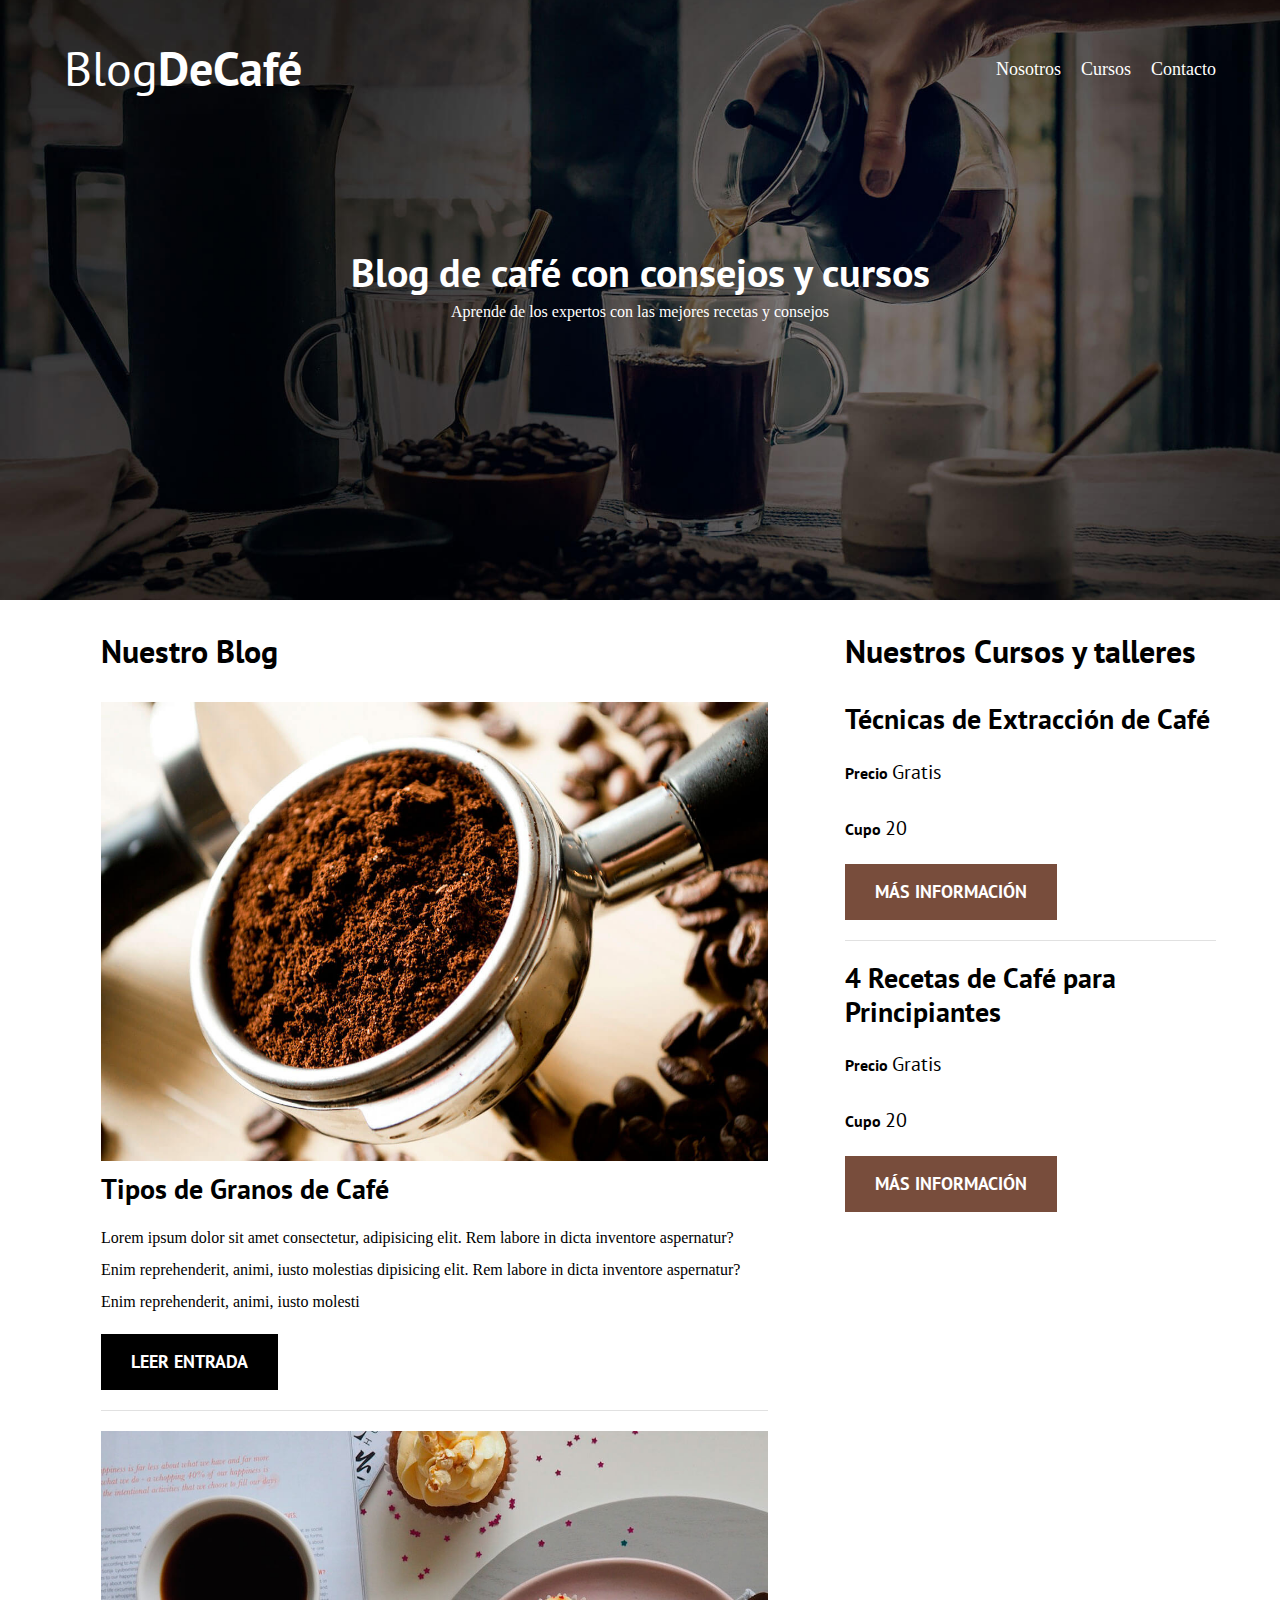
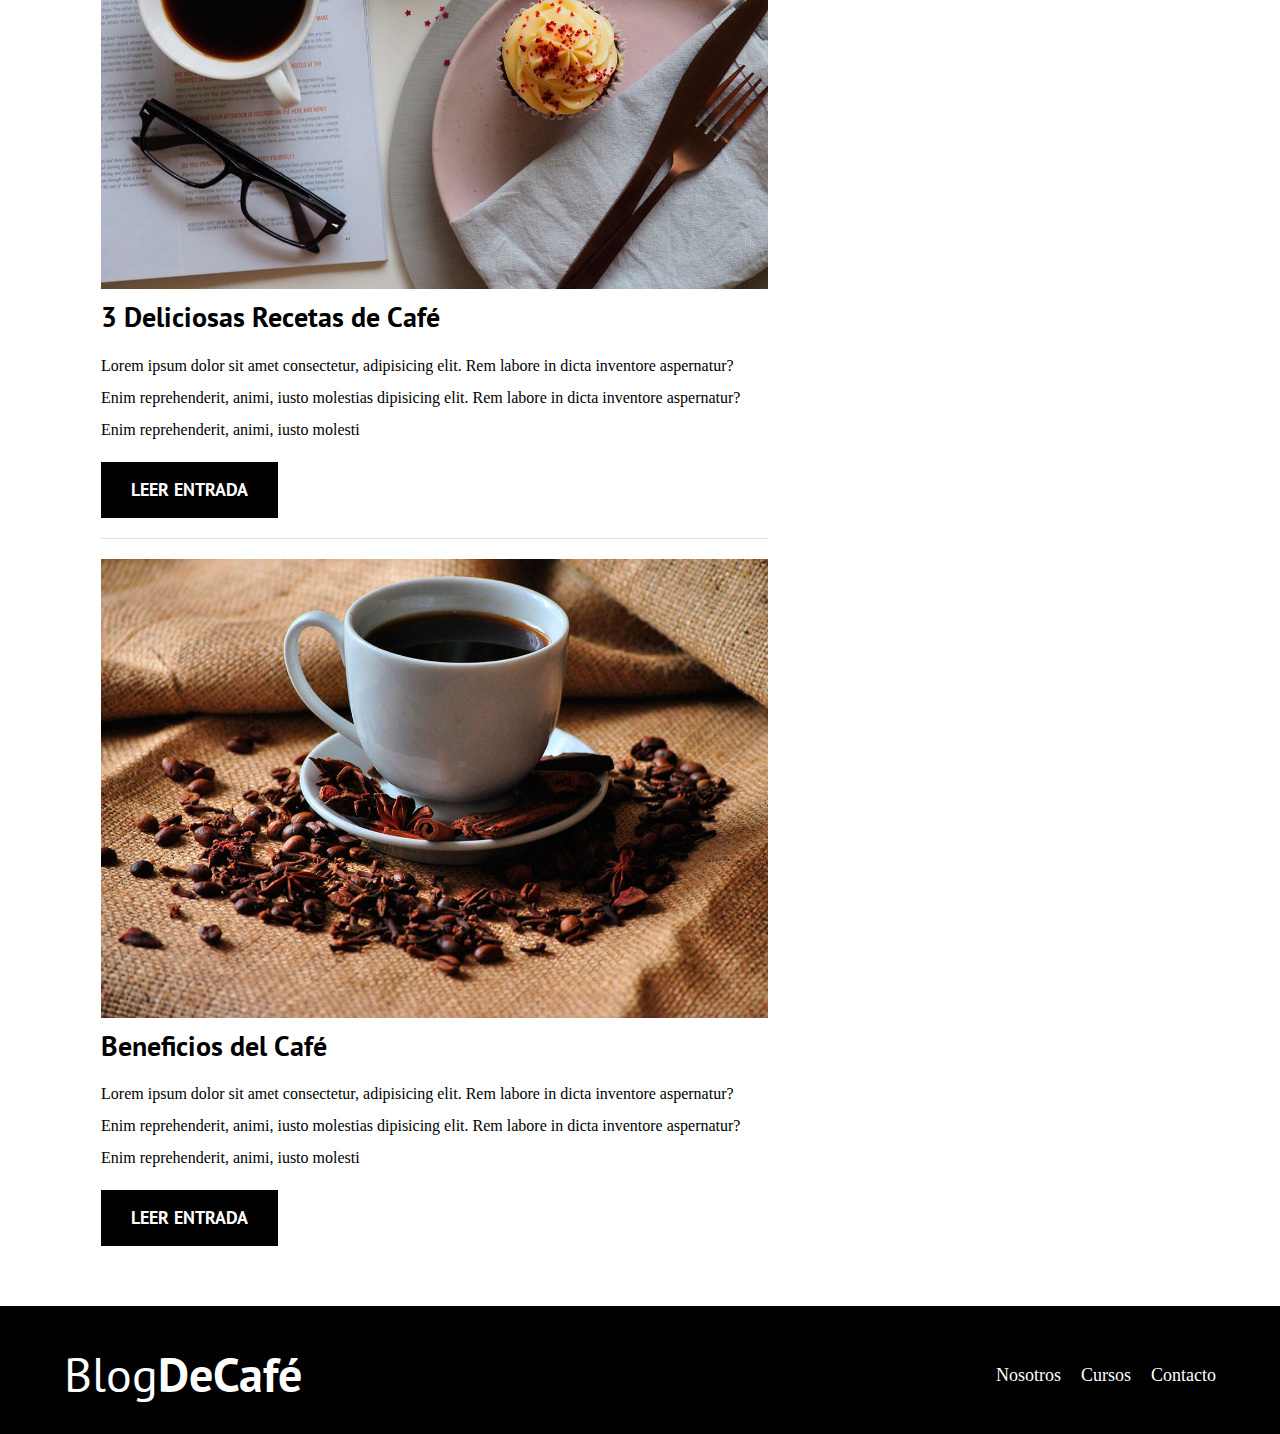
<file: index.html>
<!DOCTYPE html>
<html lang="en">
  <head>
    <meta charset="UTF-8" />
    <meta http-equiv="X-UA-Compatible" content="IE=edge" />
    <meta name="viewport" content="width=device-width, initial-scale=1.0" />
    <link rel="stylesheet" href="/normalize.css" />
    <link rel="preconnect" href="https://fonts.googleapis.com" />
    <link rel="preconnect" href="https://fonts.gstatic.com" crossorigin />
    <link
      href="https://fonts.googleapis.com/css2?family=Open+Sans&family=PT+Sans:wght@400;700&display=swap"
      rel="stylesheet"
    />
    <link rel="stylesheet" href="/styles.css" />
    <title>Blog de Café</title>
  </head>
  <body>
    <header class="header">
      <div class="contenedor">
        <div class="barra">
          <a href="index.html" class="logo">
            <h1 class="logo__nombre no-margin centrar-texto">
              Blog<span class="logo__bold">DeCafé</span>
            </h1>
          </a>
          <nav class="navegacion">
            <a href="nosotros.html" class="navegacion__enlace">Nosotros</a>
            <a href="cursos.html" class="navegacion__enlace">Cursos</a>
            <a href="contacto.html" class="navegacion__enlace">Contacto</a>
          </nav>
        </div>
      </div>
      <div class="header__texto">
        <h2 class="no-margin">Blog de café con consejos y cursos</h2>
        <p class="no-margin">
          Aprende de los expertos con las mejores recetas y consejos
        </p>
      </div>
    </header>

    <div class="contenedor contenido-principal">
      <main class="blog contenedor">
        <h3>Nuestro Blog</h3>
        <article class="entrada">
          <div class="entra__imagen">
            <img src="/img/blog1.jpg" alt="imagen blog" />
          </div>
          <div class="entrada__contenido">
            <h4 class="no-margin">Tipos de Granos de Café</h4>
            <p>
              Lorem ipsum dolor sit amet consectetur, adipisicing elit. Rem
              labore in dicta inventore aspernatur? Enim reprehenderit, animi,
              iusto molestias dipisicing elit. Rem labore in dicta inventore
              aspernatur? Enim reprehenderit, animi, iusto molesti
            </p>
            <a href="entrada.html" class="boton boton-primario">Leer Entrada</a>
          </div>
        </article>

        <article class="entrada">
          <div class="entra__imagen">
            <img src="/img/blog2.jpg" alt="imagen blog" />
          </div>
          <div class="entrada__contenido">
            <h4 class="no-margin">3 Deliciosas Recetas de Café</h4>
            <p>
              Lorem ipsum dolor sit amet consectetur, adipisicing elit. Rem
              labore in dicta inventore aspernatur? Enim reprehenderit, animi,
              iusto molestias dipisicing elit. Rem labore in dicta inventore
              aspernatur? Enim reprehenderit, animi, iusto molesti
            </p>
            <a href="entrada.html" class="boton boton-primario">Leer Entrada</a>
          </div>
        </article>

        <article class="entrada">
          <div class="entra__imagen">
            <img src="/img/blog3.jpg" alt="imagen blog" />
          </div>
          <div class="entrada__contenido">
            <h4 class="no-margin">Beneficios del Café</h4>
            <p>
              Lorem ipsum dolor sit amet consectetur, adipisicing elit. Rem
              labore in dicta inventore aspernatur? Enim reprehenderit, animi,
              iusto molestias dipisicing elit. Rem labore in dicta inventore
              aspernatur? Enim reprehenderit, animi, iusto molesti
            </p>
            <a href="entrada.html" class="boton boton-primario">Leer Entrada</a>
          </div>
        </article>
      </main>
      <aside class="sidebar">
        <h3>Nuestros Cursos y talleres</h3>

        <ul class="cursos no-padding">
          <li class="widget-curso">
            <h4 class="no-margin">Técnicas de Extracción de Café</h4>
            <p class="widget-curso__label">
              Precio
              <span class="widget-curso__info">Gratis</span>
            </p>
            <p class="widget-curso__label">
              Cupo
              <span class="widget-curso__info">20</span>
            </p>
            <a href="entrada.html" class="boton boton-secundario"
              >Más Información</a
            >
          </li>

          <li class="widget-curso">
            <h4 class="no-margin">4 Recetas de Café para Principiantes</h4>
            <p class="widget-curso__label">
              Precio
              <span class="widget-curso__info">Gratis</span>
            </p>
            <p class="widget-curso__label">
              Cupo
              <span class="widget-curso__info">20</span>
            </p>
            <a href="entrada.html" class="boton boton-secundario"
              >Más Información</a
            >
          </li>
        </ul>
      </aside>
    </div>

    <footer class="footer">
      <div class="contenedor">
        <div class="barra">
          <a href="index.html" class="logo">
            <h1 class="logo__nombre no-margin centrar-texto">
              Blog<span class="logo__bold">DeCafé</span>
            </h1>
          </a>
          <nav class="navegacion">
            <a href="nosotros.htmnl" class="navegacion__enlace">Nosotros</a>
            <a href="cursos.html" class="navegacion__enlace">Cursos</a>
            <a href="contacto.html" class="navegacion__enlace">Contacto</a>
          </nav>
        </div>
      </div>
    </footer>
  </body>
</html>
</file>
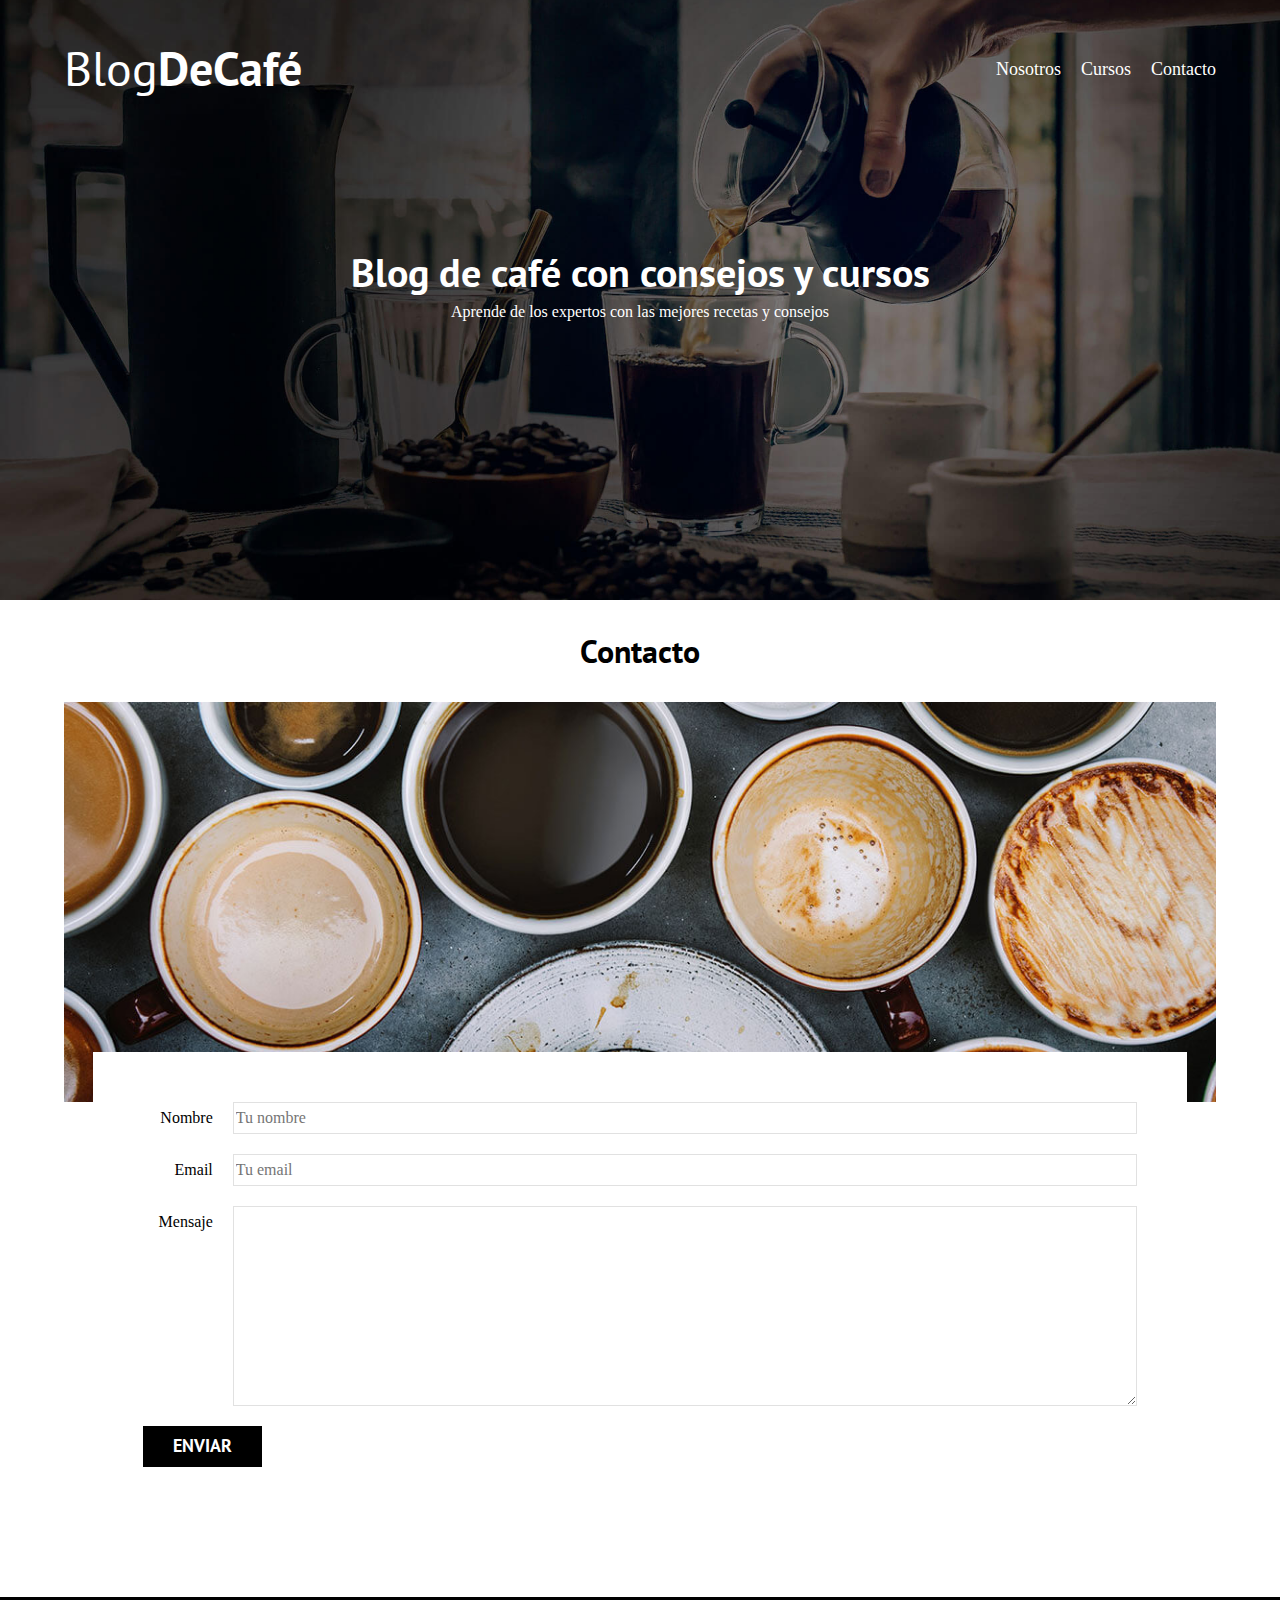
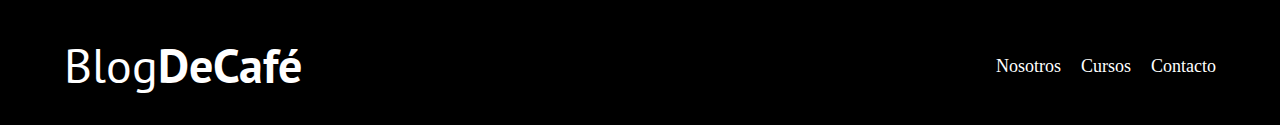
<file: contacto.html>
<!DOCTYPE html>
<html lang="en">
  <head>
    <meta charset="UTF-8" />
    <meta http-equiv="X-UA-Compatible" content="IE=edge" />
    <meta name="viewport" content="width=device-width, initial-scale=1.0" />
    <link rel="stylesheet" href="/normalize.css" />
    <link rel="preconnect" href="https://fonts.googleapis.com" />
    <link rel="preconnect" href="https://fonts.gstatic.com" crossorigin />
    <link
      href="https://fonts.googleapis.com/css2?family=Open+Sans&family=PT+Sans:wght@400;700&display=swap"
      rel="stylesheet"
    />
    <link rel="stylesheet" href="/styles.css" />
    <title>Blog de Café</title>
  </head>
  <body>
    <header class="header">
      <div class="contenedor">
        <div class="barra">
          <a href="index.html" class="logo">
            <h1 class="logo__nombre no-margin centrar-texto">
              Blog<span class="logo__bold">DeCafé</span>
            </h1>
          </a>
          <nav class="navegacion">
            <a href="nosotros.html" class="navegacion__enlace">Nosotros</a>
            <a href="cursos.html" class="navegacion__enlace">Cursos</a>
            <a href="contacto.html" class="navegacion__enlace">Contacto</a>
          </nav>
        </div>
      </div>
      <div class="header__texto">
        <h2 class="no-margin">Blog de café con consejos y cursos</h2>
        <p class="no-margin">
          Aprende de los expertos con las mejores recetas y consejos
        </p>
      </div>
    </header>

    <div class="contenedor">
        <h3 class="centrar-texto">
            Contacto
        </h3>

        <div class="contacto-background"></div>

        <form class="formulario">
            <div class="campo">
                <label for="nombre" class="campo__label">Nombre</label>
                <input type="text" placeholder="Tu nombre" id="nombre" class="campo__field">
            </div>
            <div class="campo">
                <label for="email" class="campo__label">Email</label>
                <input type="email" placeholder="Tu email" id="email" class="campo__field">
            </div>
            <div class="campo">
                <label for="mensaje" class="campo__label">Mensaje</label>
                <textarea id="mensaje" class="campo__field campo__field--textarea"></textarea>
            </div>
            <div class="campo">
                <input type="submit" value="Enviar" class="boton boton-primario">
            </div>
        </form>
        
    </div>

    <footer class="footer">
      <div class="contenedor">
        <div class="barra">
          <a href="index.html" class="logo">
            <h1 class="logo__nombre no-margin centrar-texto">
              Blog<span class="logo__bold">DeCafé</span>
            </h1>
          </a>
          <nav class="navegacion">
            <a href="nosotros.htmnl" class="navegacion__enlace">Nosotros</a>
            <a href="cursos.html" class="navegacion__enlace">Cursos</a>
            <a href="contacto.html" class="navegacion__enlace">Contacto</a>
          </nav>
        </div>
      </div>
    </footer>
  </body>
</html>
</file>
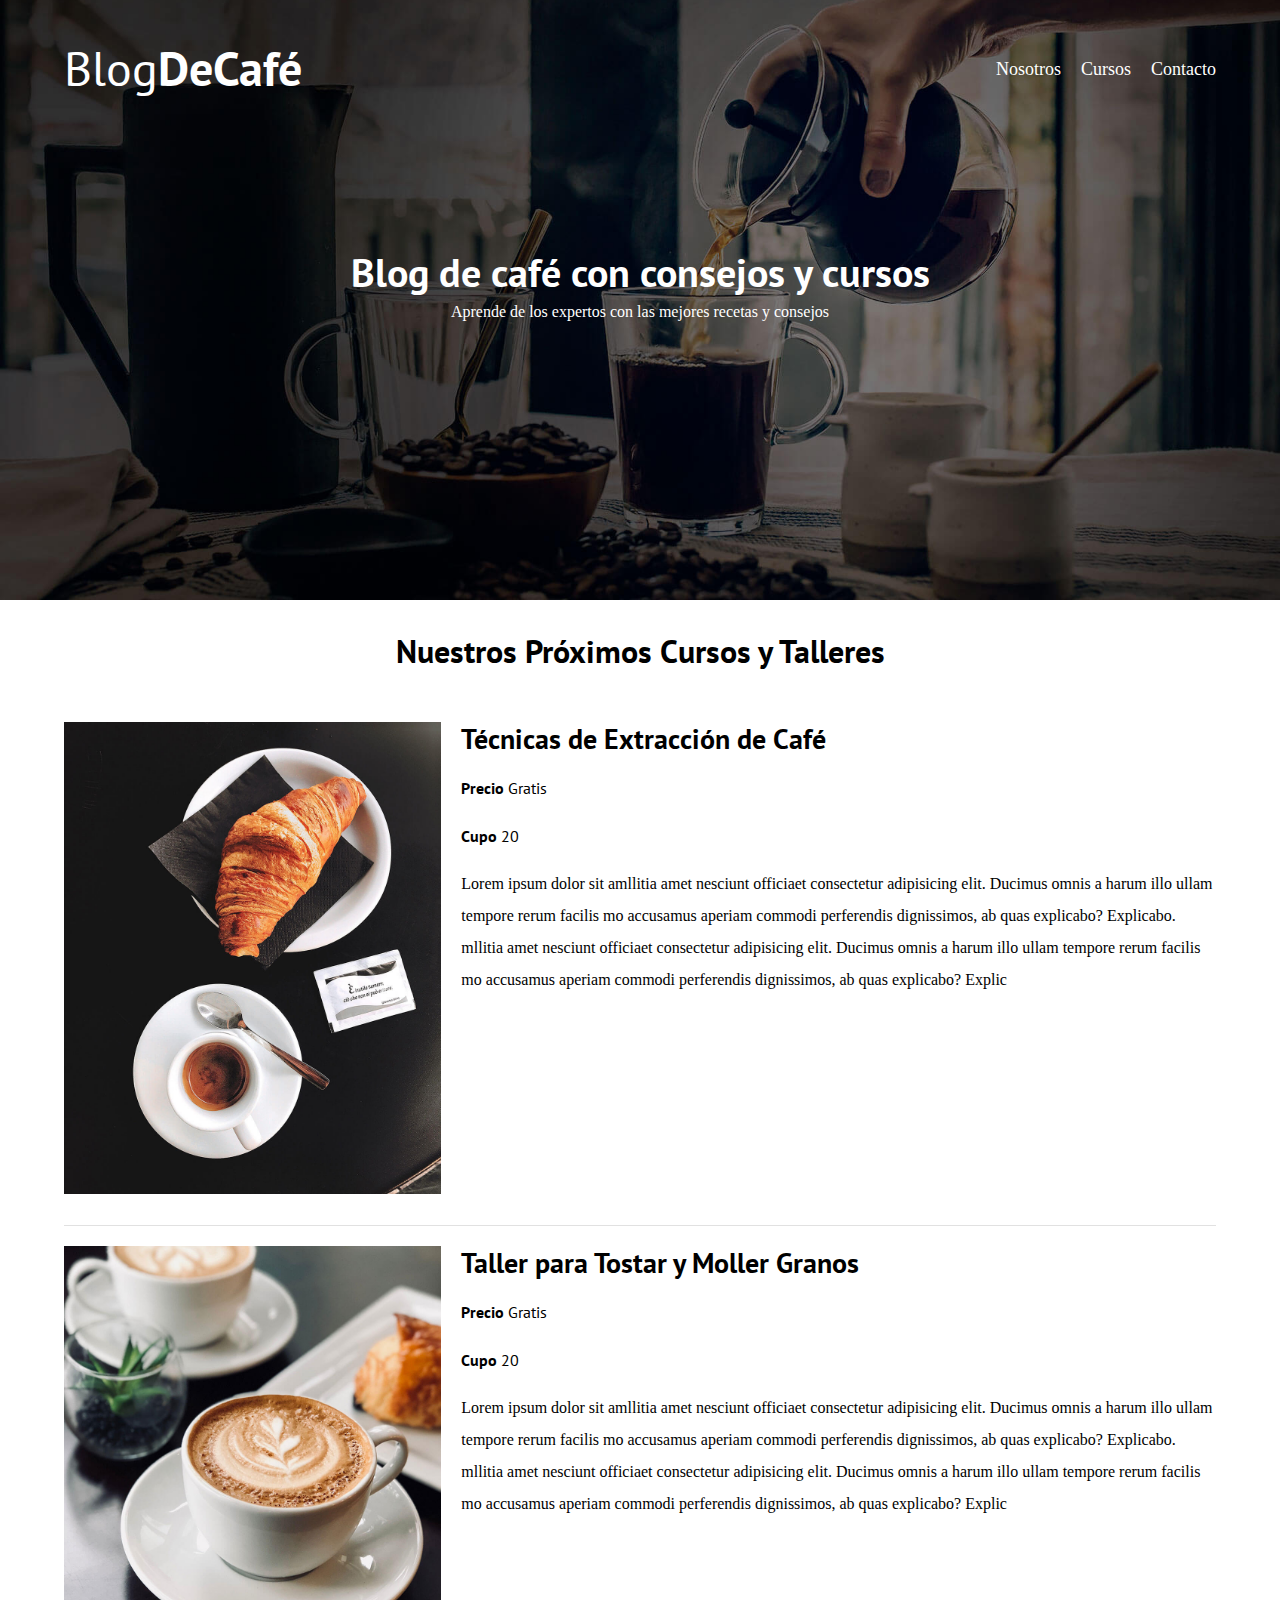
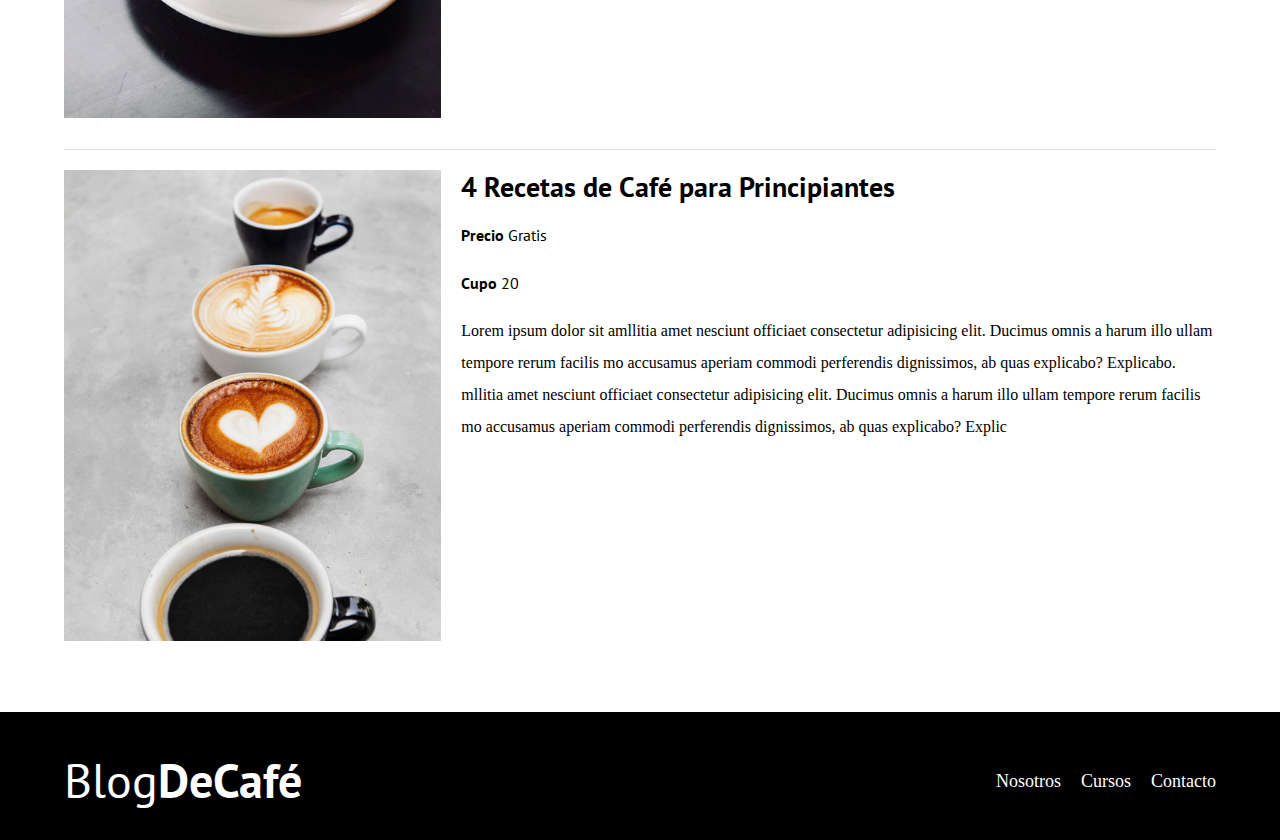
<file: cursos.html>
<!DOCTYPE html>
<html lang="en">
  <head>
    <meta charset="UTF-8" />
    <meta http-equiv="X-UA-Compatible" content="IE=edge" />
    <meta name="viewport" content="width=device-width, initial-scale=1.0" />
    <link rel="stylesheet" href="/normalize.css" />
    <link rel="preconnect" href="https://fonts.googleapis.com" />
    <link rel="preconnect" href="https://fonts.gstatic.com" crossorigin />
    <link
      href="https://fonts.googleapis.com/css2?family=Open+Sans&family=PT+Sans:wght@400;700&display=swap"
      rel="stylesheet"
    />
    <link rel="stylesheet" href="/styles.css" />
    <title>Blog de Café</title>
  </head>
  <body>
    <header class="header">
      <div class="contenedor">
        <div class="barra">
          <a href="index.html" class="logo">
            <h1 class="logo__nombre no-margin centrar-texto">
              Blog<span class="logo__bold">DeCafé</span>
            </h1>
          </a>
          <nav class="navegacion">
            <a href="nosotros.html" class="navegacion__enlace">Nosotros</a>
            <a href="cursos.html" class="navegacion__enlace">Cursos</a>
            <a href="contacto.html" class="navegacion__enlace">Contacto</a>
          </nav>
        </div>
      </div>
      <div class="header__texto">
        <h2 class="no-margin">Blog de café con consejos y cursos</h2>
        <p class="no-margin">
          Aprende de los expertos con las mejores recetas y consejos
        </p>
      </div>
    </header>

    <div class="contenedor">
      <h3 class="centrar-texto">Nuestros Próximos Cursos y Talleres</h3>

      <div class="curso">

        <div class="curso__imagen">
          <img src="/img/curso1.jpg" alt="imagen del curso" />
        </div>

        <div class="curso__informacion">
          <h4 class="no-margin">Técnicas de Extracción de Café</h4>
          <p class="curso__label">
            Precio
            <span class="curso__info">Gratis</span>
          </p>
          <p class="curso__label">
            Cupo
            <span class="curso__info">20</span>
          </p>
          <p class="curso__descripcion">
              Lorem ipsum dolor sit amllitia amet nesciunt officiaet consectetur adipisicing elit. Ducimus omnis a harum illo ullam tempore rerum facilis mo accusamus aperiam commodi perferendis dignissimos, ab quas explicabo? Explicabo. mllitia amet nesciunt officiaet consectetur adipisicing elit. Ducimus omnis a harum illo ullam tempore rerum facilis mo accusamus aperiam commodi perferendis dignissimos, ab quas explicabo? Explic
          </p>
        </div> <!--Cierre curso informacion-->
      </div> <!--Cierre del Div curso-->

      <div class="curso">

        <div class="curso__imagen">
          <img src="/img/curso2.jpg" alt="imagen del curso" />
        </div>

        <div class="curso__informacion">
          <h4 class="no-margin">Taller para Tostar y Moller Granos</h4>
          <p class="curso__label">
            Precio
            <span class="curso__info">Gratis</span>
          </p>
          <p class="curso__label">
            Cupo
            <span class="curso__info">20</span>
          </p>
          <p class="curso__descripcion">
              Lorem ipsum dolor sit amllitia amet nesciunt officiaet consectetur adipisicing elit. Ducimus omnis a harum illo ullam tempore rerum facilis mo accusamus aperiam commodi perferendis dignissimos, ab quas explicabo? Explicabo. mllitia amet nesciunt officiaet consectetur adipisicing elit. Ducimus omnis a harum illo ullam tempore rerum facilis mo accusamus aperiam commodi perferendis dignissimos, ab quas explicabo? Explic
          </p>
        </div> <!--Cierre curso informacion-->
      </div> <!--Cierre del Div curso-->

      <div class="curso">

        <div class="curso__imagen">
          <img src="/img/curso3.jpg" alt="imagen del curso" />
        </div>

        <div class="curso__informacion">
          <h4 class="no-margin">4 Recetas de Café para Principiantes</h4>
          <p class="curso__label">
            Precio
            <span class="curso__info">Gratis</span>
          </p>
          <p class="curso__label">
            Cupo
            <span class="curso__info">20</span>
          </p>
          <p class="curso__descripcion">
              Lorem ipsum dolor sit amllitia amet nesciunt officiaet consectetur adipisicing elit. Ducimus omnis a harum illo ullam tempore rerum facilis mo accusamus aperiam commodi perferendis dignissimos, ab quas explicabo? Explicabo. mllitia amet nesciunt officiaet consectetur adipisicing elit. Ducimus omnis a harum illo ullam tempore rerum facilis mo accusamus aperiam commodi perferendis dignissimos, ab quas explicabo? Explic
          </p>
        </div> <!--Cierre curso informacion-->
      </div> <!--Cierre del Div curso-->
    </div>

    <footer class="footer">
      <div class="contenedor">
        <div class="barra">
          <a href="index.html" class="logo">
            <h1 class="logo__nombre no-margin centrar-texto">
              Blog<span class="logo__bold">DeCafé</span>
            </h1>
          </a>
          <nav class="navegacion">
            <a href="nosotros.htmnl" class="navegacion__enlace">Nosotros</a>
            <a href="cursos.html" class="navegacion__enlace">Cursos</a>
            <a href="contacto.html" class="navegacion__enlace">Contacto</a>
          </nav>
        </div>
      </div>
    </footer>
  </body>
</html>
</file>
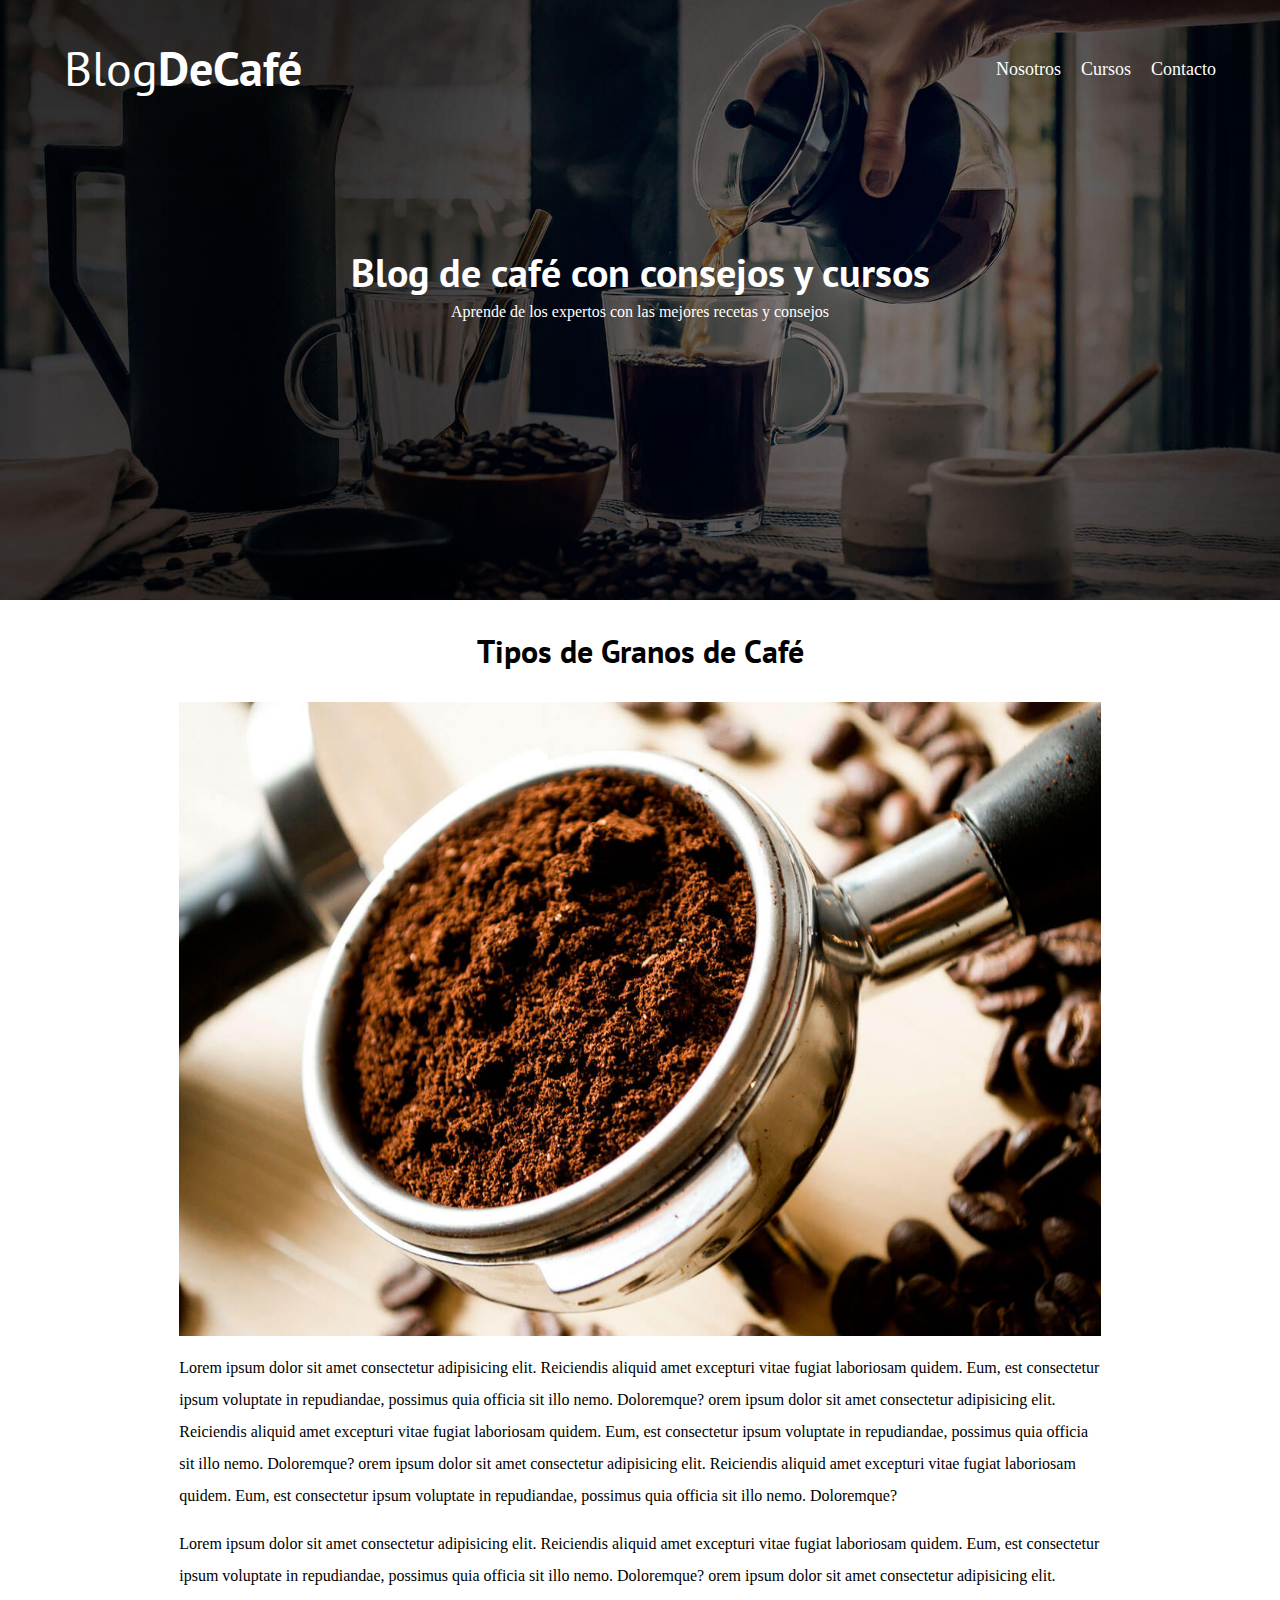
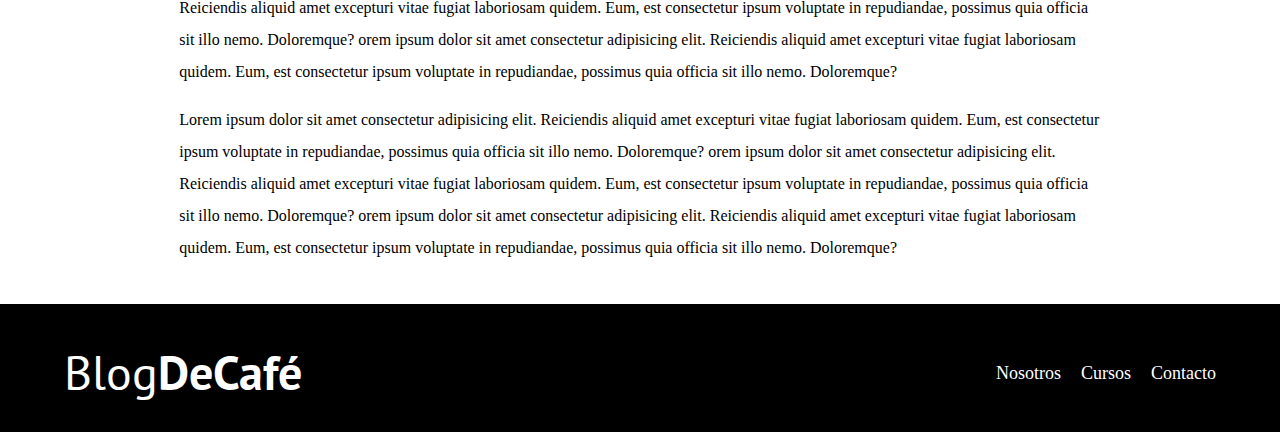
<file: entrada.html>
<!DOCTYPE html>
<html lang="en">
  <head>
    <meta charset="UTF-8" />
    <meta http-equiv="X-UA-Compatible" content="IE=edge" />
    <meta name="viewport" content="width=device-width, initial-scale=1.0" />
    <link rel="stylesheet" href="/normalize.css" />
    <link rel="preconnect" href="https://fonts.googleapis.com" />
    <link rel="preconnect" href="https://fonts.gstatic.com" crossorigin />
    <link
      href="https://fonts.googleapis.com/css2?family=Open+Sans&family=PT+Sans:wght@400;700&display=swap"
      rel="stylesheet"
    />
    <link rel="stylesheet" href="/styles.css" />
    <title>Blog de Café</title>
  </head>
  <body>
    <header class="header">
      <div class="contenedor">
        <div class="barra">
          <a href="index.html" class="logo">
            <h1 class="logo__nombre no-margin centrar-texto">
              Blog<span class="logo__bold">DeCafé</span>
            </h1>
          </a>
          <nav class="navegacion">
            <a href="nosotros.html" class="navegacion__enlace">Nosotros</a>
            <a href="cursos.html" class="navegacion__enlace">Cursos</a>
            <a href="contacto.html" class="navegacion__enlace">Contacto</a>
          </nav>
        </div>
      </div>
      <div class="header__texto">
        <h2 class="no-margin">Blog de café con consejos y cursos</h2>
        <p class="no-margin">
          Aprende de los expertos con las mejores recetas y consejos
        </p>
      </div>
    </header>

    <div class="contenedor">
      <h3 class="centrar-texto">Tipos de Granos de Café</h3>
      <img src="/img/blog1.jpg" alt="imagen del blog" class="img-blog" />

      <div class="entrada-box">
        <p>
          Lorem ipsum dolor sit amet consectetur adipisicing elit. Reiciendis
          aliquid amet excepturi vitae fugiat laboriosam quidem. Eum, est
          consectetur ipsum voluptate in repudiandae, possimus quia officia sit
          illo nemo. Doloremque? orem ipsum dolor sit amet consectetur
          adipisicing elit. Reiciendis aliquid amet excepturi vitae fugiat
          laboriosam quidem. Eum, est consectetur ipsum voluptate in
          repudiandae, possimus quia officia sit illo nemo. Doloremque? orem
          ipsum dolor sit amet consectetur adipisicing elit. Reiciendis aliquid
          amet excepturi vitae fugiat laboriosam quidem. Eum, est consectetur
          ipsum voluptate in repudiandae, possimus quia officia sit illo nemo.
          Doloremque?
        </p>

        <p>
          Lorem ipsum dolor sit amet consectetur adipisicing elit. Reiciendis
          aliquid amet excepturi vitae fugiat laboriosam quidem. Eum, est
          consectetur ipsum voluptate in repudiandae, possimus quia officia sit
          illo nemo. Doloremque? orem ipsum dolor sit amet consectetur
          adipisicing elit. Reiciendis aliquid amet excepturi vitae fugiat
          laboriosam quidem. Eum, est consectetur ipsum voluptate in
          repudiandae, possimus quia officia sit illo nemo. Doloremque? orem
          ipsum dolor sit amet consectetur adipisicing elit. Reiciendis aliquid
          amet excepturi vitae fugiat laboriosam quidem. Eum, est consectetur
          ipsum voluptate in repudiandae, possimus quia officia sit illo nemo.
          Doloremque?
        </p>

        <p>
          Lorem ipsum dolor sit amet consectetur adipisicing elit. Reiciendis
          aliquid amet excepturi vitae fugiat laboriosam quidem. Eum, est
          consectetur ipsum voluptate in repudiandae, possimus quia officia sit
          illo nemo. Doloremque? orem ipsum dolor sit amet consectetur
          adipisicing elit. Reiciendis aliquid amet excepturi vitae fugiat
          laboriosam quidem. Eum, est consectetur ipsum voluptate in
          repudiandae, possimus quia officia sit illo nemo. Doloremque? orem
          ipsum dolor sit amet consectetur adipisicing elit. Reiciendis aliquid
          amet excepturi vitae fugiat laboriosam quidem. Eum, est consectetur
          ipsum voluptate in repudiandae, possimus quia officia sit illo nemo.
          Doloremque?
        </p>
      </div>
    </div>

    <footer class="footer">
      <div class="contenedor">
        <div class="barra">
          <a href="index.html" class="logo">
            <h1 class="logo__nombre no-margin centrar-texto">
              Blog<span class="logo__bold">DeCafé</span>
            </h1>
          </a>
          <nav class="navegacion">
            <a href="nosotros.htmnl" class="navegacion__enlace">Nosotros</a>
            <a href="cursos.html" class="navegacion__enlace">Cursos</a>
            <a href="contacto.html" class="navegacion__enlace">Contacto</a>
          </nav>
        </div>
      </div>
    </footer>
  </body>
</html>
</file>
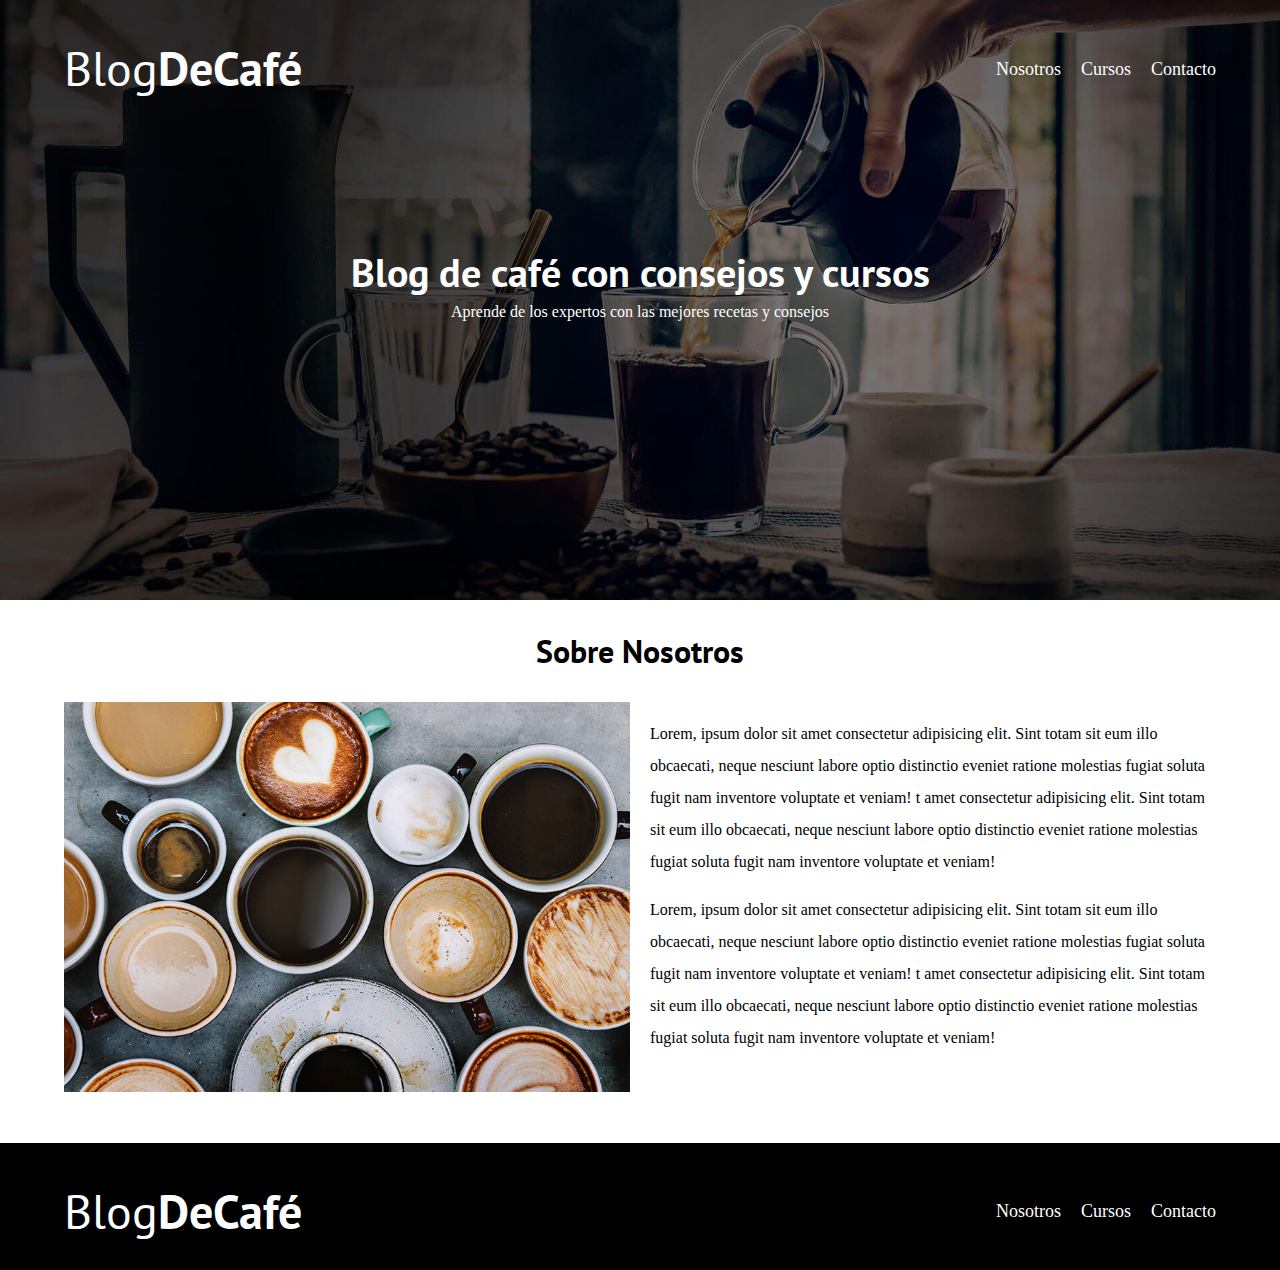
<file: nosotros.html>
<!DOCTYPE html>
<html lang="en">
  <head>
    <meta charset="UTF-8" />
    <meta http-equiv="X-UA-Compatible" content="IE=edge" />
    <meta name="viewport" content="width=device-width, initial-scale=1.0" />
    <link rel="stylesheet" href="/normalize.css" />
    <link rel="preconnect" href="https://fonts.googleapis.com" />
    <link rel="preconnect" href="https://fonts.gstatic.com" crossorigin />
    <link
      href="https://fonts.googleapis.com/css2?family=Open+Sans&family=PT+Sans:wght@400;700&display=swap"
      rel="stylesheet"
    />
    <link rel="stylesheet" href="/styles.css" />
    <title>Blog de Café</title>
  </head>
  <body>
    <header class="header">
      <div class="contenedor">
        <div class="barra">
          <a href="index.html" class="logo">
            <h1 class="logo__nombre no-margin centrar-texto">
              Blog<span class="logo__bold">DeCafé</span>
            </h1>
          </a>
          <nav class="navegacion">
            <a href="nosotros.html" class="navegacion__enlace">Nosotros</a>
            <a href="cursos.html" class="navegacion__enlace">Cursos</a>
            <a href="contacto.html" class="navegacion__enlace">Contacto</a>
          </nav>
        </div>
      </div>
      <div class="header__texto">
        <h2 class="no-margin">Blog de café con consejos y cursos</h2>
        <p class="no-margin">
          Aprende de los expertos con las mejores recetas y consejos
        </p>
      </div>
    </header>

    <div class="contenedor">
        <h3 class="centrar-texto">
            Sobre Nosotros
        </h3>
        <div class="sobre-nosotros">
            <div class="sobre-nosotros__imagen">
                <img src="/img/nosotros.jpg" alt="nosotros">
            </div>
            <div class="sobre-nosotros__texto">
                <p>Lorem, ipsum dolor sit amet consectetur adipisicing elit. Sint totam sit eum illo obcaecati, neque nesciunt labore optio distinctio eveniet ratione molestias fugiat soluta fugit nam inventore voluptate et veniam! t amet consectetur adipisicing elit. Sint totam sit eum illo obcaecati, neque nesciunt labore optio distinctio eveniet ratione molestias fugiat soluta fugit nam inventore voluptate et veniam!</p>
                <p>Lorem, ipsum dolor sit amet consectetur adipisicing elit. Sint totam sit eum illo obcaecati, neque nesciunt labore optio distinctio eveniet ratione molestias fugiat soluta fugit nam inventore voluptate et veniam! t amet consectetur adipisicing elit. Sint totam sit eum illo obcaecati, neque nesciunt labore optio distinctio eveniet ratione molestias fugiat soluta fugit nam inventore voluptate et veniam!</p>
            </div>
        </div>
    </div>

    <footer class="footer">
      <div class="contenedor">
        <div class="barra">
          <a href="index.html" class="logo">
            <h1 class="logo__nombre no-margin centrar-texto">
              Blog<span class="logo__bold">DeCafé</span>
            </h1>
          </a>
          <nav class="navegacion">
            <a href="nosotros.htmnl" class="navegacion__enlace">Nosotros</a>
            <a href="cursos.html" class="navegacion__enlace">Cursos</a>
            <a href="contacto.html" class="navegacion__enlace">Contacto</a>
          </nav>
        </div>
      </div>
    </footer>
  </body>
</html>
</file>
<file: styles.css>
:root {
  --fuenteHeadings: "Pt Sans", sans-serif;
  --fuenteParrafos: "Open Sans" . san-serif;
  --colorPrimario: #784d3c;
  --blanco: #fff;
  --negro: #000;
  --gris:#e1e1e1;
}
html {
  box-sizing: border-box;
  font-size: 62.5%;
}

*,
* :before,
*::after {
  box-sizing: inherit;
}

body {
  font-family: var(--fuenteParrafos);
  font-size: 1.6rem;
  line-height: 2;
}

/* Globales */

.contenedor {
  max-width: 120rem;
  width: 90%;
  margin: 0 auto;
}

a {
  text-decoration: none;
}

h1,
h2,
h3,
h4 {
  font-family: var(--fuenteHeadings);
  line-height: 1.2;
}

h1 {
  font-size: 4.8rem;
}

h2 {
  font-size: 4rem;
}

h3 {
  font-size: 3.2rem;
}

h4 {
  font-size: 2.8rem;
}

img {
  max-width: 100%;
}

/* Utilidades */

.no-margin {
  margin: 0;
}

.no-padding {
  padding: 0;
}

.centrar-texto {
  text-align: center;
}

/* Header */

.header {
  background-image: url(/img/banner.jpg);
  height: 60rem;
  background-size: cover;
  background-repeat: no-repeat;
  background-position: center center;
}

.header__texto {
  text-align: center;
  color: var(--blanco);
  margin-top: 5rem;
}

@media (min-width: 768px) {
  .header__texto {
    margin-top: 15rem;
  }
}

.barra{
  padding-top: 4rem;
}

@media (min-width: 768px) {
  .barra {
    display: flex;
    justify-content: space-between;
    align-items: center;
  }
}

.logo {
  color: var(--blanco);
}

.logo__nombre {
  font-weight: normal;
}

.logo__bold {
  font-weight: bold;
}

@media (min-width: 768px) {
  .navegacion {
    display: flex;
    gap: 2rem;
  }
}

.navegacion__enlace {
  display: block;
  text-align: center;
  font-size: 1.8rem;
  color: var(--blanco);
}

@media (min-width: 768px) {
  .contenido-principal {
    display: grid;
    grid-template-columns: 2fr 1fr;
    column-gap: 4rem;
  }
}

.entrada {
  border-bottom: 1px solid var(--gris);
  margin-bottom: 2rem;
}

.entrada:last-of-type{
    border-bottom: none;
    margin-bottom: 0;
}

.boton{
  display: block;
  font-family: var(--fuenteHeadings);
  color: var(--blanco);
  text-align: center;
  padding: 1rem 3rem;
  font-size: 1.8rem;
  text-transform: uppercase;
  font-weight: 700;
  margin-bottom: 2rem;
  border: none;
}

.boton:hover{
  cursor: pointer;
}

@media (min-width: 768px){
  .boton{
    display: inline-block;
  }
}

.boton-primario{
  background-color: var(--negro);
}

.boton-secundario{
  background-color: var(--colorPrimario);
}

.cursos{
  list-style: none;
}

.widget-curso{
  border-bottom: 1px solid var(--gris);
  margin-bottom: 2rem;
}

.widget-curso:last-of-type{
  border-bottom: none;
  margin-bottom: 0;
}

.widget-curso__label,
.curso__label{
  font-family: var(--fuenteHeadings);
  font-weight: 700;
}

.widget-curso__info,
.curso__info{
  font-weight: 400;
}

.widget-curso__labe,
.widget-curso__info{
  font-size: 2rem;
}

.footer{
  background-color: var(--negro);
  padding-bottom: 3rem;
  margin-top: 4rem;
}

/* Sobre Nosotros */

@media (min-width: 768px){
  .sobre-nosotros{
    display: grid;
    grid-template-columns: repeat(2, 1fr);
    column-gap: 2rem;
  }
}

.curso{
  padding: 2rem 0;
  border-bottom: 1px solid var(--gris);
}

.curso:last-of-type{
  border-bottom: none;
}

@media (min-width: 768px){
  .curso{
    display: grid;
    grid-template-columns: 1fr 2fr;
    column-gap: 2rem;
  }

  .img-blog,
  .entrada-box{
    display: block;
    max-width: 80%;
    margin: 0 auto;
  }
}

/* Formulario */

.contacto-background{
  background-image: url(/img/contacto.jpg);
  height: 40rem;
  background-size: cover;
  background-repeat: no-repeat;
}

/* Formulario */

.formulario{
  background-color: var(--blanco);
  margin: -5rem auto 0 auto;
  width: 95%;
  padding: 5rem;
}

.campo{
  display: flex;
  margin-bottom: 2rem;
}

.campo__label{
  flex: 0 0 9rem;
  text-align: right;
  padding-right: 2rem;
}

.campo__field{
  flex: 1;
  border: 1px solid var(--gris);
}

.campo__field--textarea{
  height: 20rem;
}
</file>
